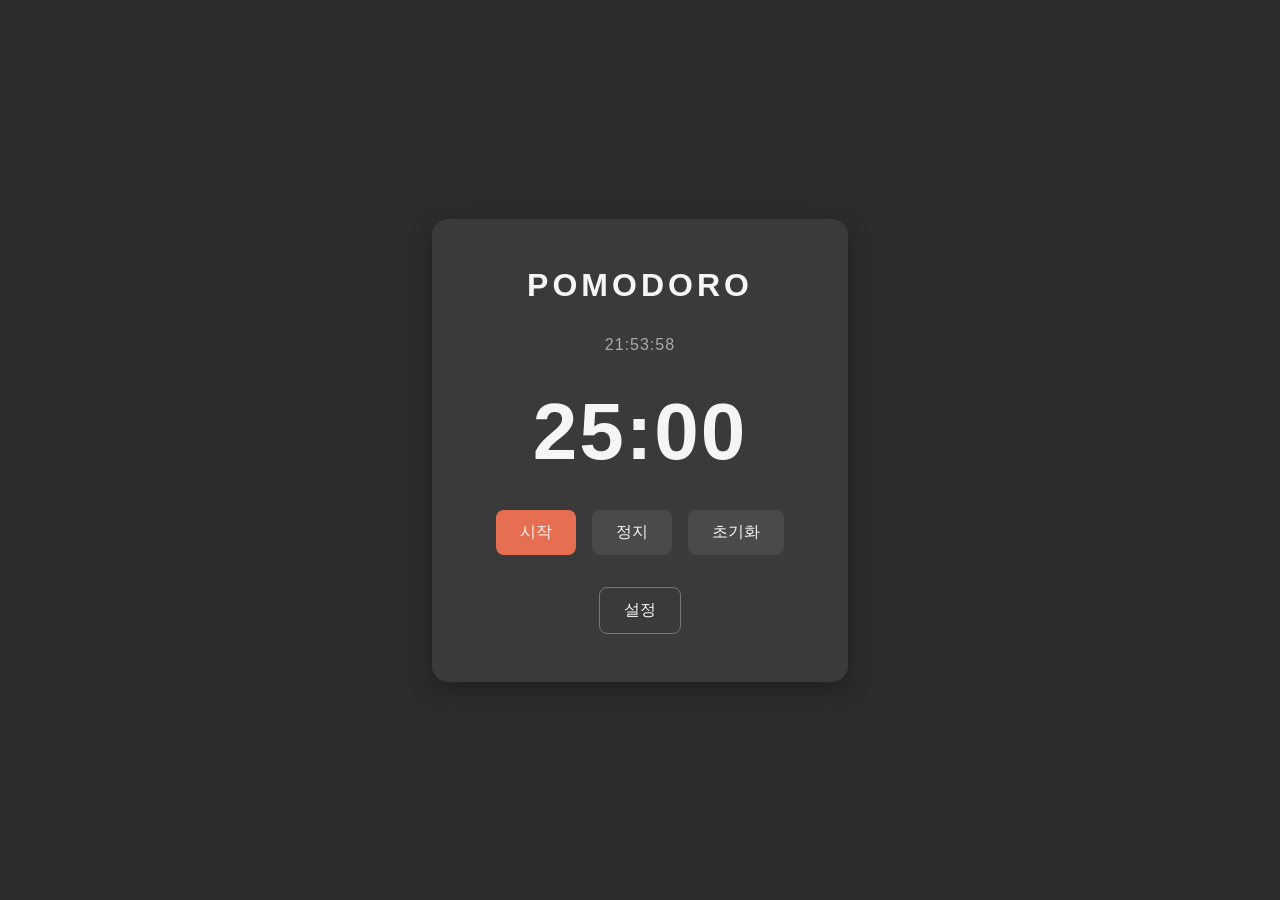
<file: index.html>
<!DOCTYPE html>
<html lang="ko">
<head>
  <meta charset="UTF-8">
  <meta name="viewport" content="width=device-width, initial-scale=1.0">
  <title>Pomodoro</title>
  <link rel="stylesheet" href="index.css">
</head>
<body>
  <main class="container">
    <h1>pomodoro</h1>
    <div class="clock-display" id="clock-display"></div>
    <div class="time-display" id="time-display">25:00</div>
    <div class="controls">
      <button type="button" class="btn btn-start" onclick="startTimer()">시작</button>
      <button type="button" class="btn btn-stop" onclick="stopTimer()">정지</button>
      <button type="button" class="btn btn-reset" onclick="resetTimer()">초기화</button>
    </div>
    <button type="button" class="btn btn-settings" onclick="location.href='settings.html'">설정</button>
  </main>
  <script src="index.js"></script>
</body>
</html>
</file>
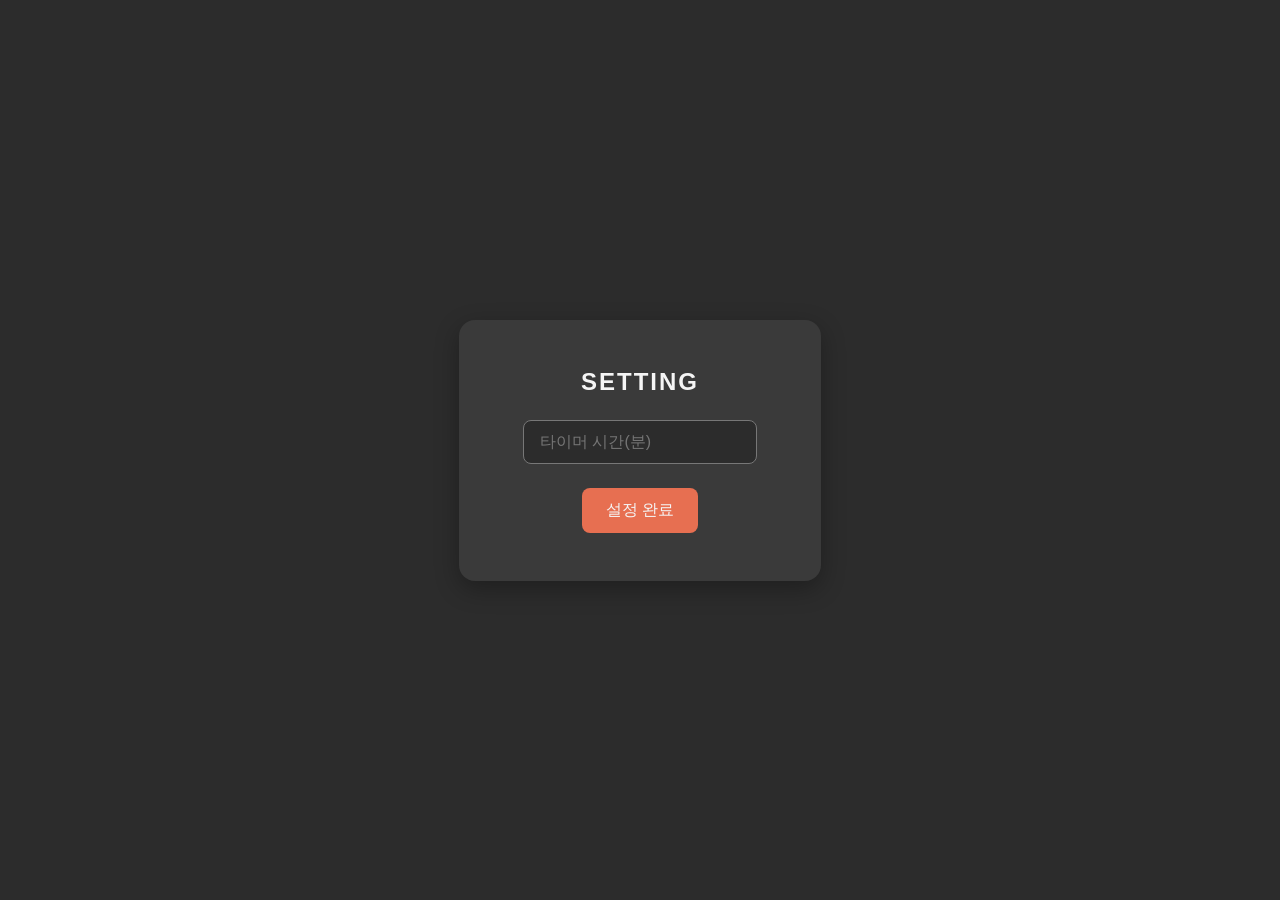
<file: settings.html>
<!DOCTYPE html>
<html lang="ko">
<head>
  <meta charset="UTF-8">
  <meta name="viewport" content="width=device-width, initial-scale=1.0">
  <title>Settings</title>
  <link rel="stylesheet" href="settings.css">
</head>
<body>
  <main class="container">
    <h3>Setting</h3>
    <input type="number" id="timer-minutes" placeholder="타이머 시간(분)">
    <button type="button" class="btn btn-confirm" onclick="saveSettings()">설정 완료</button>
  </main>
  <script src="settings.js"></script>
</body>
</html>
</file>
<file: index.css>
* {
  margin: 0;
  padding: 0;
  box-sizing: border-box;
}

body {
  display: flex;
  align-items: center;
  justify-content: center;
  min-height: 100vh;
  font-family: 'Segoe UI', Arial, sans-serif;
  background-color: #2c2c2c;
  color: #f5f5f5;
}

.container {
  display: flex;
  flex-direction: column;
  align-items: center;
  gap: 32px;
  padding: 48px 64px;
  background-color: #3a3a3a;
  border-radius: 16px;
  box-shadow: 0 8px 24px rgba(0, 0, 0, 0.3);
}

h1 {
  font-size: 2rem;
  letter-spacing: 4px;
  text-transform: uppercase;
}

.clock-display {
  font-size: 1rem;
  color: #aaa;
  letter-spacing: 1px;
}

.time-display {
  font-size: 5rem;
  font-weight: 700;
  letter-spacing: 2px;
}

.controls {
  display: flex;
  gap: 16px;
}

.btn {
  padding: 12px 24px;
  font-size: 1rem;
  border: none;
  border-radius: 8px;
  cursor: pointer;
  background-color: #555;
  color: #f5f5f5;
  transition: background-color 0.2s ease;
}

.btn:hover {
  background-color: #6b6b6b;
}

.btn-start {
  background-color: #e76f51;
}

.btn-start:hover {
  background-color: #f08a6c;
}

.btn-stop {
  background-color: #4a4a4a;
}

.btn-reset {
  background-color: #4a4a4a;
}

.btn-settings {
  background-color: transparent;
  border: 1px solid #777;
}

.btn-settings:hover {
  background-color: #4a4a4a;
}
</file>
<file: settings.css>
* {
  margin: 0;
  padding: 0;
  box-sizing: border-box;
}

body {
  display: flex;
  align-items: center;
  justify-content: center;
  min-height: 100vh;
  font-family: 'Segoe UI', Arial, sans-serif;
  background-color: #2c2c2c;
  color: #f5f5f5;
}

.container {
  display: flex;
  flex-direction: column;
  align-items: center;
  gap: 24px;
  padding: 48px 64px;
  background-color: #3a3a3a;
  border-radius: 16px;
  box-shadow: 0 8px 24px rgba(0, 0, 0, 0.3);
}

h3 {
  font-size: 1.5rem;
  letter-spacing: 2px;
  text-transform: uppercase;
}

#timer-minutes {
  width: 100%;
  padding: 12px 16px;
  font-size: 1rem;
  border: 1px solid #777;
  border-radius: 8px;
  background-color: #2c2c2c;
  color: #f5f5f5;
}

#timer-minutes:focus {
  outline: none;
  border-color: #e76f51;
}

.btn-confirm {
  padding: 12px 24px;
  font-size: 1rem;
  border: none;
  border-radius: 8px;
  cursor: pointer;
  background-color: #e76f51;
  color: #f5f5f5;
  transition: background-color 0.2s ease;
}

.btn-confirm:hover {
  background-color: #f08a6c;
}
</file>
